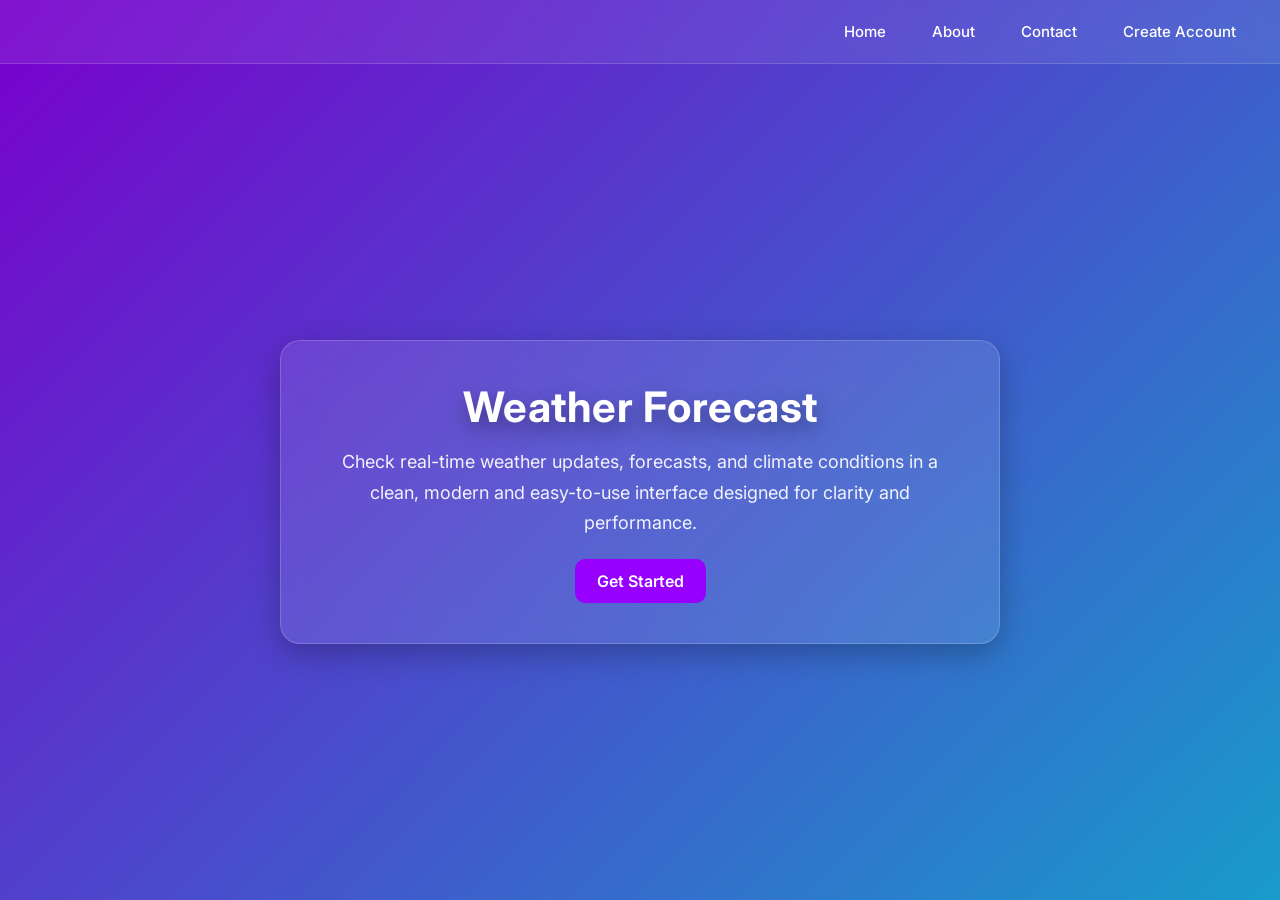
<file: index.html>
<!doctype html>
<html lang="en">
<head>
<meta charset="UTF-8" />
<meta name="viewport" content="width=device-width, initial-scale=1.0"/>
<title>Weather App</title>
<link rel="stylesheet" href="4Weather.css">
<link rel="stylesheet" href="5.Wea.css">
<!-- Optional: Professional Font -->
<link href="https://fonts.googleapis.com/css2?family=Inter:wght@400;500;600;700&display=swap" rel="stylesheet">

<style>
/* ===== GLOBAL ===== */

</style>

</head>

<body>

<!-- NAVBAR -->
<div class="navbar">
    <a href="#home" class="nav-link">Home</a>
    <a href="#about" class="nav-link">About</a>
    <a href="#contact" class="nav-link">Contact</a>
    <a href="3.Create.html" class="nav-link">Create Account</a>
</div>

<!-- HERO -->
<div class="hero">
    <div class="Card">
        <h1>Weather Forecast</h1>
        <p>
            Check real-time weather updates, forecasts, and climate conditions
            in a clean, modern and easy-to-use interface designed for clarity and performance.
        </p>

        <a href="2.Searchpage.html" class="btn">Get Started</a>
    </div>
</div>

</body>
</html>
</file>
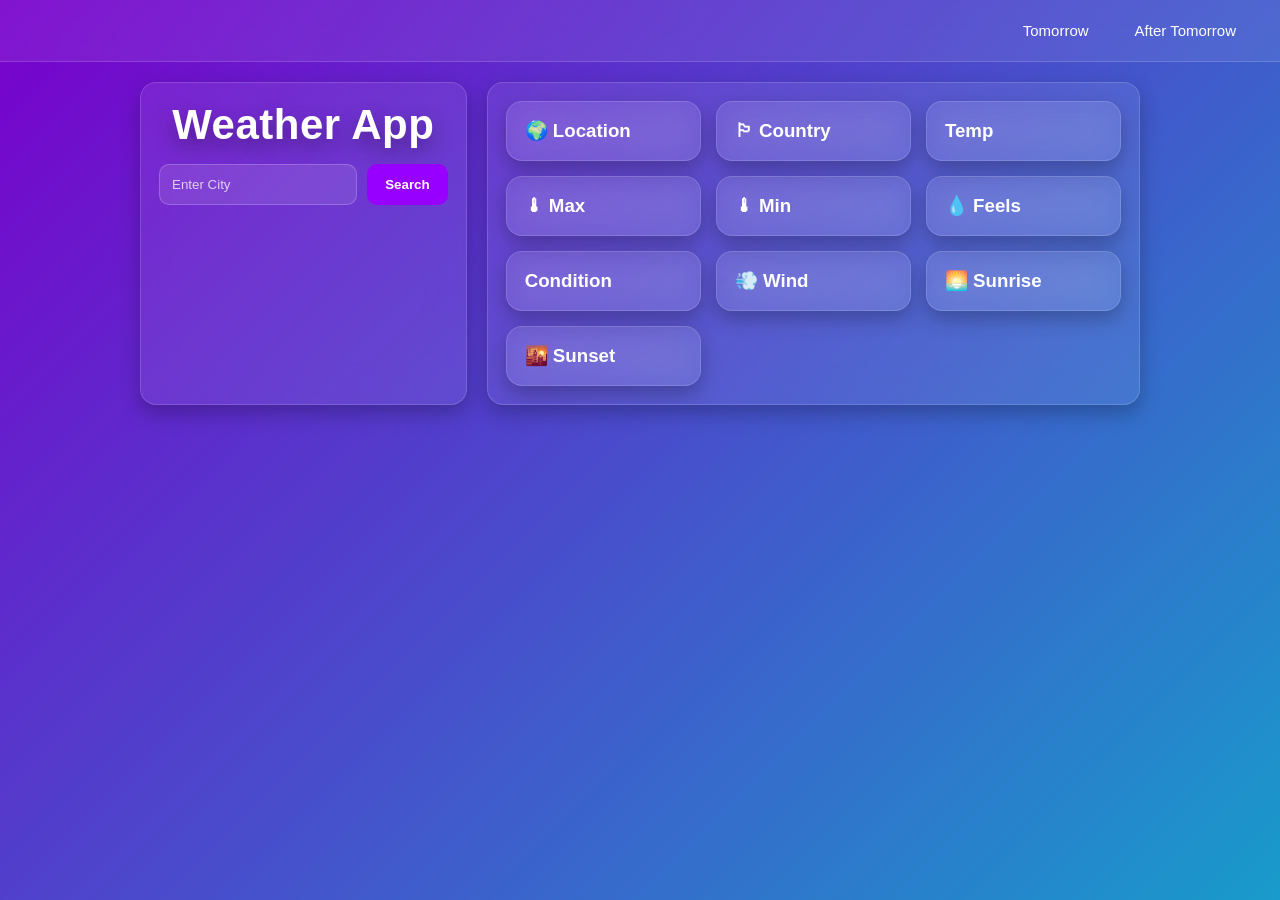
<file: 2.Searchpage.html>
<!DOCTYPE html>
<html lang="en">
<head>
<meta charset="UTF-8">
<meta name="viewport" content="width=device-width, initial-scale=1.0">
<title>Weather App</title>
<link rel="stylesheet" href="4Weather.css">
<link rel="stylesheet" href="5.Wea.css">
</head>

<body>


    <!-- NAVBAR -->
    <div class="navbar">
    <a href="#Tomorrow" class="nav-link" onclick="control2()">Tomorrow</a>
    <a href="#AfterTomorrow" class="nav-link" onclick="control3()">After Tomorrow</a>
</div>

    <!-- MAIN -->
    <div class="main">

        <!-- LEFT -->
        <div class="box">
            <h1>Weather App</h1>
            <div class="input-group">
                <input id="city" type="text" placeholder="Enter City">
                <button class="btn1" onclick="control()">Search</button>
            </div>
        </div>

        <!-- RIGHT -->
        <div class="box">
            <div class="grid">

                <div class="card"><h3>🌍 Location</h3><p id="location"></p></div>
                <div class="card"><h3>🏳 Country</h3><p id="country"></p></div>
                <div class="card"><h3> Temp</h3><p id="temp"></p></div>
                <div class="card"><h3>🌡 Max</h3><p id="max"></p></div>
                <div class="card"><h3>🌡 Min</h3><p id="min"></p></div>
                <div class="card"><h3>💧 Feels</h3><p id="feels"></p></div>
                <div class="card"><h3>Condition</h3><p id="condition"></p></div>
                <div class="card"><h3>💨 Wind</h3><p id="wind"></p></div>
                <div class="card"><h3>🌅 Sunrise</h3><p id="sunrise"></p></div>
                <div class="card"><h3>🌇 Sunset</h3><p id="sunset"></p></div>

            </div>
        </div>

    </div>
<p id = "msg1"></p>
<div id="Show1"></div> 
<p id = "msg2"></p>
<div id="Show2"></div>
<script src="Climate.js"></script>
</body>
</html>
</file>
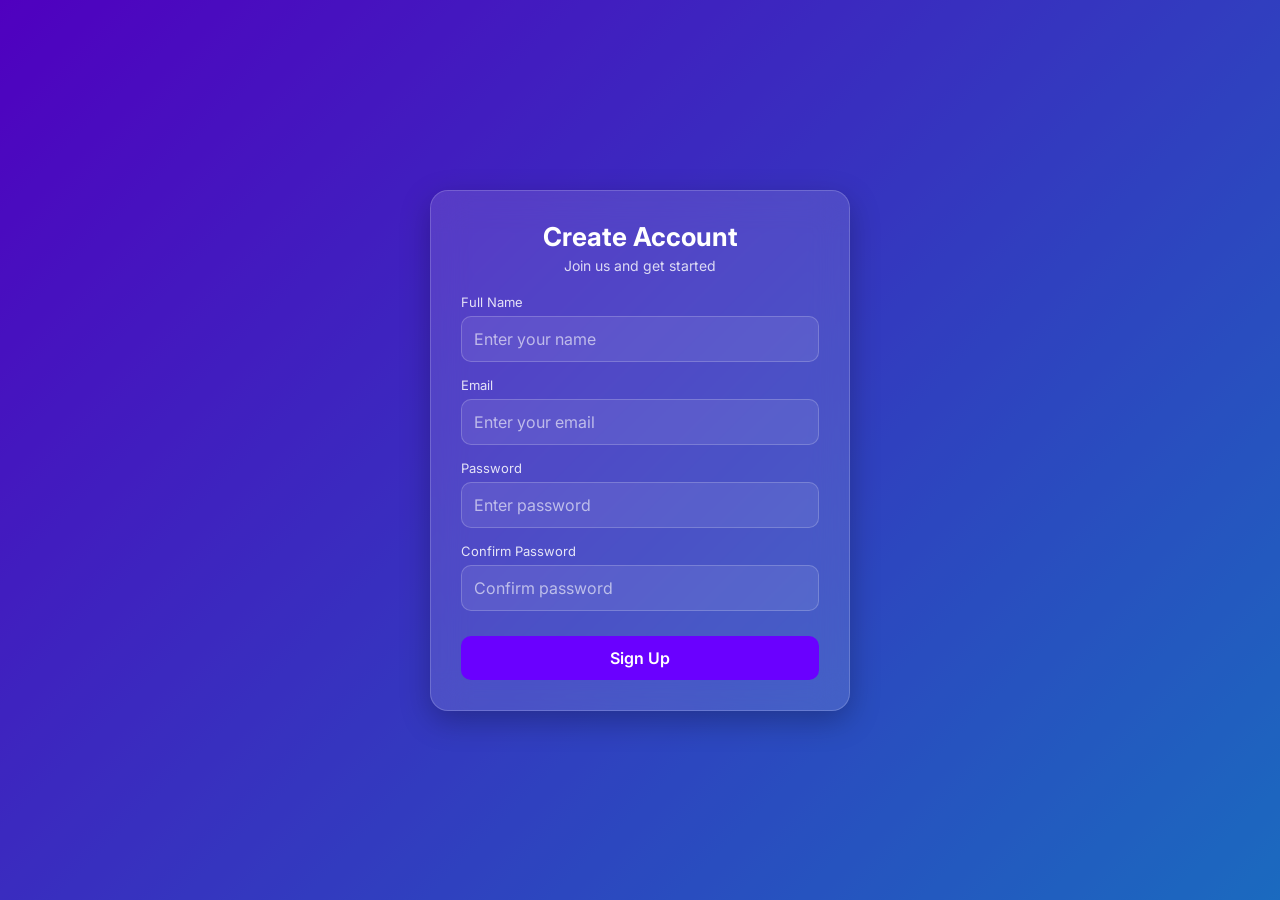
<file: 3.Create.html>
<!DOCTYPE html>
<html lang="en">
<head>
<meta charset="UTF-8">
<meta name="viewport" content="width=device-width, initial-scale=1.0">
<title>Sign Up</title>

<link href="https://fonts.googleapis.com/css2?family=Inter:wght@400;600;700&display=swap" rel="stylesheet">
<link rel="stylesheet" href="6.log.css">
</head>

<body>

<div class="container">

    <h1>Create Account</h1>
    <p class="subtitle">Join us and get started</p>

    <form>

        <div class="input-group">
            <label>Full Name</label>
            <input type="text" placeholder="Enter your name" required>
        </div>

        <div class="input-group">
            <label>Email</label>
            <input type="email" placeholder="Enter your email" required>
        </div>

        <div class="input-group">
            <label>Password</label>
            <input type="password" placeholder="Enter password" required>
        </div>

        <div class="input-group">
            <label>Confirm Password</label>
            <input type="password" placeholder="Confirm password" required>
        </div>

        <button type="submit">Sign Up</button>

    </form>

</div>

</body>
</html>
</file>
<file: 4Weather.css>
* {
    margin: 0;
    padding: 0;
    box-sizing: border-box;
    font-family: Arial, Helvetica, sans-serif;
}

/* BODY */
body {
    min-height: 100vh;
    background: linear-gradient(135deg, #9700ff, #00f2fe, #9700ff);
    background-size: 250% 250%;
    animation: moveBg 14s ease infinite;

    display: flex;
    flex-direction: column;
    align-items: center;
    gap: 20px;

    color: #fff;
    position: relative;
}

/* DARK OVERLAY */
body::before {
    content: "";
    position: fixed;
    inset: 0;
    background: rgba(0, 0, 0, 0.25);
    pointer-events: none;
}

/* BACKGROUND ANIMATION */
@keyframes moveBg {
    0% { background-position: 0% 50%; }
    50% { background-position: 100% 50%; }
    100% { background-position: 0% 50%; }
}

/* MAIN LAYOUT */
.main {
    display: grid;
    grid-template-columns: 1fr 2fr;
    gap: 20px;
    width: 90%;
    max-width: 1000px;
}

/* CARDS */
.box,
.card,
.weather-card {
    background: rgba(255, 255, 255, 0.08);
    padding: 18px;
    border-radius: 16px;

    border: 1px solid rgba(255, 255, 255, 0.15);
    backdrop-filter: blur(16px);
    box-shadow: 0 8px 20px rgba(0, 0, 0, 0.25);

    transition: 0.25s;

    /* FIX OVERFLOW */
    overflow: hidden;
    word-wrap: break-word;
    overflow-wrap: break-word;
}

.box:hover,
.card:hover,
.weather-card:hover {
    transform: translateY(-3px);
    background: rgba(255, 255, 255, 0.12);
}

/* TITLE */
h1 {
    text-align: center;
    font-weight: 700;
    letter-spacing: 0.5px;
}

/* INPUT GROUP */
.input-group {
    display: flex;
    gap: 10px;
    margin-top: 15px;
}

input {
    width: 100%;
    padding: 12px;
    border-radius: 10px;
    outline: none;

    background: rgba(255, 255, 255, 0.10);
    color: #fff;

    border: 1px solid rgba(255, 255, 255, 0.20);
}

input::placeholder {
    color: rgba(255, 255, 255, 0.75);
}

/* BUTTON */
.btn1 {
    padding: 12px 18px;
    border: none;
    background: #9700ff;
    color: #fff;
    border-radius: 10px;
    cursor: pointer;
    font-weight: 600;
    transition: 0.25s;
}

.btn1:hover {
    background: #7a00cc;
    transform: translateY(-2px);
}

/* GRID */
.grid {
    display: grid;
    grid-template-columns: repeat(auto-fit, minmax(160px, 1fr));
    gap: 15px;
}

/* SHOW GRID (FIXED OVERFLOW ISSUE) */
#Show1,
#Show2 {
    width: 90%;
    max-width: 1100px;

    display: grid;
    grid-template-columns: repeat(auto-fit, minmax(200px, 1fr));
    grid-auto-rows: 270px;
    gap: 15px;

    line-height: 1.5;
}

/* DESKTOP EXTRA */
@media (min-width: 992px) {
    #Show1,
    #Show2 {
        grid-template-columns: repeat(3, 1fr);
        grid-auto-rows: 
    }
}

/* TABLET */
@media (max-width: 768px) {
    .main {
        grid-template-columns: 1fr;
    }
}

/* MOBILE */
@media (max-width: 480px) {
    .input-group {
        flex-direction: column;
    }

    .btn1 {
        width: 100%;
    }

    #Show1,
    #Show2 {
        grid-template-columns: 1fr;
    }
}

/* MESSAGES (COMBINED) */
#msg1,
#msg2 {
    display: none;
    color: #89ff00;
    font-size: 16px;
    font-weight: 600;
    text-align: center;

    margin: 20px auto;
    padding: 10px 15px;

    background: rgba(88, 26, 173, 0.08);
    border: 1px solid rgba(0, 255, 168, 0.25);
    border-radius: 10px;

    width: fit-content;

    backdrop-filter: blur(10px);
    box-shadow: 0 6px 18px rgba(0, 255, 157, 0.15);
    transition: 0.3s ease;
}
</file>
<file: 5.Wea.css>
*{
    margin:0;
    padding:0;
    box-sizing:border-box;
    font-family: "Inter", "Segoe UI", sans-serif;
}

body{
    min-height:100vh;
    background: linear-gradient(135deg, #9700ff, #00f2fe, #9700ff);
    background-size: 250% 250%;
    animation: moveBg 14s ease infinite;

    display:flex;
    flex-direction:column;
    align-items:center;
    gap:20px;

    color:#fff;
    position:relative;
}

/* READABILITY OVERLAY */
body::before{
    content:"";
    position:fixed;
    inset:0;
    background: rgba(0,0,0,0.20);
    pointer-events:none;
}

/* BACKGROUND ANIMATION */
@keyframes moveBg{
    0%{ background-position:0% 50%; }
    50%{ background-position:100% 50%; }
    100%{ background-position:0% 50%; }
}

/* ===== NAVBAR ===== */
.navbar{
    width:100%;
    display:flex;
    justify-content:flex-end;
    align-items:center;
    gap:18px;
    padding:14px 30px;

    background: rgba(255,255,255,0.08);
    backdrop-filter: blur(14px);

    position:sticky;
    top:0;
    z-index:1000;

    border-bottom:1px solid rgba(255,255,255,0.15);
}

.nav-link{
    text-decoration:none;
    color:white;
    font-size:15px;
    font-weight:500;

    padding:8px 14px;
    border-radius:10px;

    transition:0.25s ease;
}

.nav-link:hover{
    background: rgba(255,255,255,0.15);
    transform: translateY(-2px);
}

/* ===== HERO ===== */
.hero{
    flex:1;
    display:flex;
    justify-content:center;
    align-items:center;
    text-align:center;

    padding:60px 20px;
}

/* GLASS CARD */
.Card{
    background: rgba(255,255,255,0.10);
    backdrop-filter: blur(16px);

    border: 1px solid rgba(255,255,255,0.18);

    padding:40px;
    border-radius:20px;

    max-width:720px;

    box-shadow: 0 10px 30px rgba(0,0,0,0.25);

    transition:0.3s ease;
}

.Card:hover{
    transform: translateY(-3px);
}

/* TITLE */
h1{
    font-size:42px;
    font-weight:700;

    color:white;
    margin-bottom:15px;

    letter-spacing:0.5px;

    text-shadow: 0 8px 20px rgba(0,0,0,0.35);
}

/* TEXT */
p{
    font-size:18px;
    color:rgba(255,255,255,0.92);
    line-height:1.7;
}

/* BUTTON */
.btn{
    display:inline-block;

    margin-top:20px;
    padding:12px 22px;

    border:none;
    border-radius:10px;

    background:#9700ff;
    color:#fff;

    font-weight:600;
    text-decoration:none;

    cursor:pointer;

    transition:0.25s ease;
}

.btn:hover{
    background:#7a00cc;
    transform: translateY(-2px);
}

/* RESPONSIVE */
@media (max-width:768px){
    h1{
        font-size:32px;
    }

    p{
        font-size:16px;
    }

    .Card{
        padding:25px;
    }

    .navbar{
        justify-content:center;
        flex-wrap:wrap;
    }
}
</file>
<file: 6.log.css>
*{
    margin:0;
    padding:0;
    box-sizing:border-box;
    font-family:'Inter', sans-serif;
}

/* ===== BACKGROUND ===== */
body{
    min-height:100vh;
    min-height:100dvh;

    display:flex;
    justify-content:center;
    align-items:center;

    padding:20px;

    background: linear-gradient(135deg, #6a00ff, #00d4ff, #6a00ff);
    background-size:300% 300%;
    animation: bgMove 12s ease infinite;

    overflow-x:hidden;
}

/* animation */
@keyframes bgMove{
    0%{background-position:0% 50%;}
    50%{background-position:100% 50%;}
    100%{background-position:0% 50%;}
}

/* dark overlay */
body::before{
    content:"";
    position:fixed;
    inset:0;
    background:rgba(0,0,0,0.25);
}

/* ===== CARD ===== */
.container{
    width:100%;
    max-width:420px;

    padding:30px;
    border-radius:18px;

    background:rgba(255,255,255,0.12);
    backdrop-filter:blur(18px);

    border:1px solid rgba(255,255,255,0.18);

    box-shadow:0 10px 30px rgba(0,0,0,0.25);

    color:#fff;
}

/* TITLE */
h1{
    text-align:center;
    font-size:26px;
    margin-bottom:5px;
}

.subtitle{
    text-align:center;
    font-size:14px;
    opacity:0.8;
    margin-bottom:20px;
}

/* FORM */
form{
    display:flex;
    flex-direction:column;
    gap:15px;
}

/* INPUT GROUP */
.input-group{
    display:flex;
    flex-direction:column;
    gap:6px;
}

/* LABEL */
label{
    font-size:13px;
    opacity:0.85;
}

/* INPUT */
input{
    padding:12px;
    border-radius:10px;

    border:1px solid rgba(255,255,255,0.2);
    outline:none;

    background:rgba(255,255,255,0.08);
    color:#fff;

    font-size:16px;

    transition:0.3s;
}

input::placeholder{
    color:rgba(255,255,255,0.6);
}

input:focus{
    border-color:#00d4ff;
    box-shadow:0 0 10px rgba(0,212,255,0.3);
}

/* BUTTON */
button{
    margin-top:10px;
    padding:12px;

    border:none;
    border-radius:10px;

    background:#6a00ff;
    color:#fff;

    font-size:16px;
    font-weight:600;

    cursor:pointer;

    transition:0.3s;
}

button:hover{
    transform:translateY(-2px);
    background:#5200cc;
}

/* ===== RESPONSIVE ===== */
@media(max-width:600px){
    .container{
        padding:20px;
        margin:10px;
    }

    h1{
        font-size:22px;
    }
}
</file>
